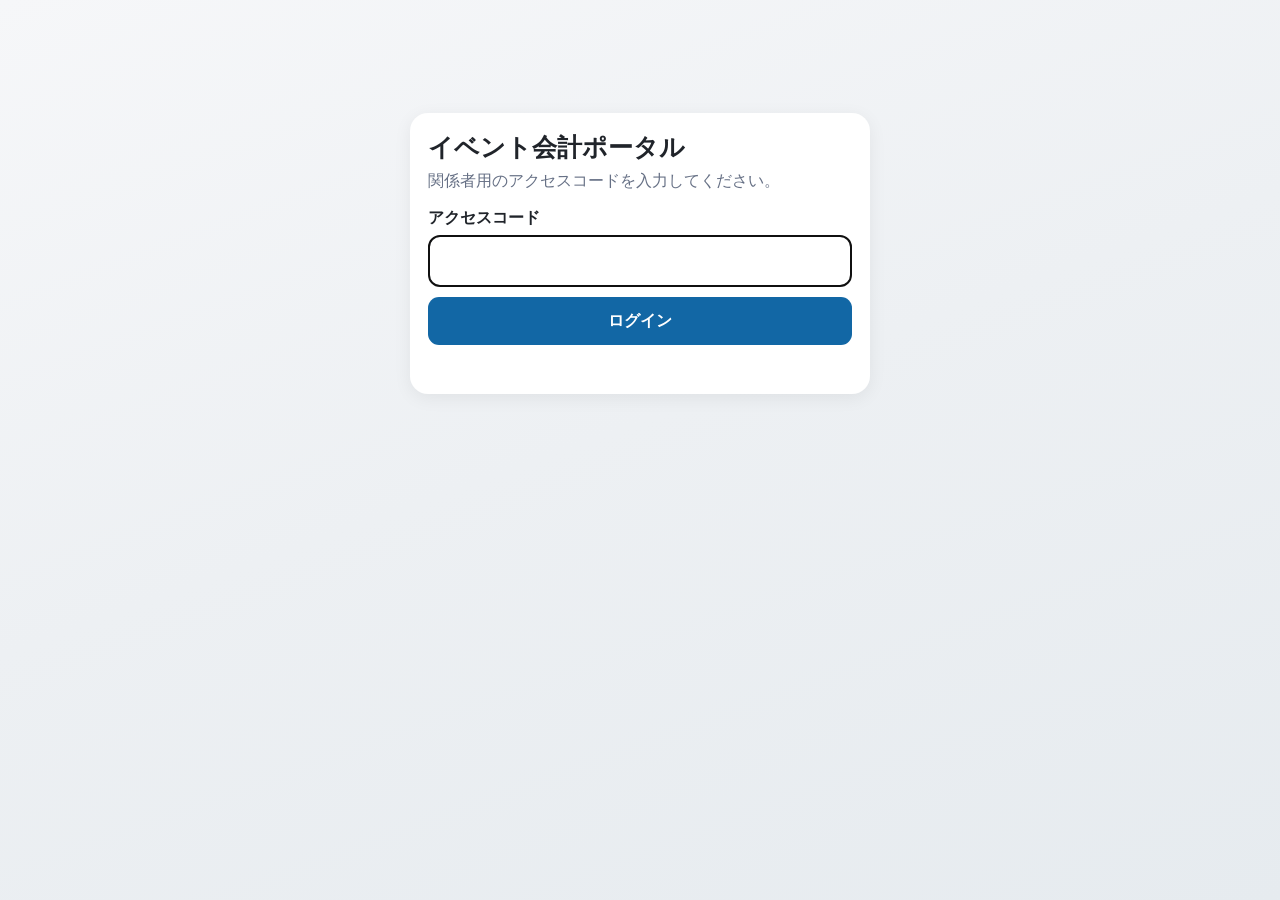
<file: index.html>
<!doctype html>
<html lang="ja">
<head>
  <meta charset="utf-8">
  <meta name="viewport" content="width=device-width,initial-scale=1,maximum-scale=1,user-scalable=no,viewport-fit=cover">
  <meta name="theme-color" content="#f58220">
  <title>篠四 イベント会計ポータル</title>
  <link rel="stylesheet" href="shared/portal.css?v=3">
</head>
<body>
<section id="loginView" class="login card hidden">
  <h2>イベント会計ポータル</h2>
  <p>関係者用のアクセスコードを入力してください。</p>
  <form id="loginForm">
    <label for="accessCode">アクセスコード</label>
    <input id="accessCode" type="password" inputmode="numeric" autocomplete="off" required>
    <button class="primary">ログイン</button>
  </form>
  <p id="loginError" class="error" aria-live="polite"></p>
</section>

<main id="portalView" class="shell hidden">
  <header class="brand">
    <div>
      <h1>篠四 イベント会計</h1>
      <p>使用するイベントと画面を選択してください</p>
    </div>
    <button id="logout" class="logout">ログアウト</button>
  </header>

  <section class="event-grid">
    <article class="event-card">
      <div class="event-head">
        <div><h3>盆踊り</h3><p>焼きそば・フランクの本番会計システム</p></div>
        <span class="status">使用可能</span>
      </div>
      <div class="event-actions">
        <a class="button register" href="bonodori/register.html?v=6">レジ画面</a>
        <a class="button admin" href="bonodori/admin.html?v=5">管理・監視</a>
      </div>
    </article>

    <article class="event-card autumn">
      <div class="event-head">
        <div><h3>オータムフェスティバル</h3><p>6商品の本番会計システム</p></div>
        <span class="status">使用可能</span>
      </div>
      <div class="event-actions">
        <a class="button register" href="autumn/register.html?v=5">レジ画面</a>
        <a class="button admin" href="autumn/admin.html?v=5">管理・監視</a>
      </div>
    </article>

    <article class="event-card test">
      <div class="event-head">
        <div><h3>UI検証ページ</h3><p>Firebaseへ送信せず、イベント別のレジ操作を安全に試せます</p></div>
        <span class="status">本番データ不使用</span>
      </div>
      <div class="event-actions">
        <a class="button preview" href="ui-test.html?v=5">盆踊りUI検証①</a>
        <a class="button preview" href="ui-test-compact.html?v=1">盆踊りUI検証②</a>
        <a class="button autumn-preview" href="ui-test-autumn.html?v=3">オータムUI検証①</a>
        <a class="button autumn-preview" href="ui-test-autumn-compact.html?v=3">オータムUI検証②</a>
      </div>
    </article>
  </section>
  <p class="note">入口のログイン状態はこの端末に12時間保存されます。管理・監視画面では、別途管理PINが必要です。</p>
</main>

<script src="shared/portal-config.js?v=1"></script>
<script src="shared/portal.js?v=1"></script>
</body>
</html>
</file>
<file: shared/portal.css>
:root{--orange:#f58220;--green:#16834b;--blue:#1267a5;--red:#c83232;--ink:#20242a;--muted:#667085;--line:#d6dae0;--bg:#edf0f3;--card:#fff;--soft:#f5f7f9}
*{box-sizing:border-box;-webkit-tap-highlight-color:transparent}
html{font-size:16px;background:var(--bg)}
body{margin:0;min-height:100vh;padding:max(14px,env(safe-area-inset-top)) max(12px,env(safe-area-inset-right)) max(18px,env(safe-area-inset-bottom)) max(12px,env(safe-area-inset-left));font-family:-apple-system,BlinkMacSystemFont,"Segoe UI","Yu Gothic",Meiryo,sans-serif;color:var(--ink);background:linear-gradient(160deg,#f6f7f9 0,#edf0f3 48%,#e6ebef 100%)}
button,input,a{font:inherit;font-size:16px}
button,.button{min-height:48px;border:0;border-radius:11px;font-weight:800;cursor:pointer;touch-action:manipulation}
button:active,.button:active{filter:brightness(.9);transform:scale(.99)}
.shell{max-width:900px;margin:auto}
.brand{display:flex;align-items:center;justify-content:space-between;gap:12px;margin:6px 2px 16px}
.brand h1{font-size:clamp(25px,6vw,36px);margin:0}
.brand p{color:var(--muted);margin:4px 0 0;font-weight:700}
.card{background:var(--card);border-radius:18px;padding:18px;box-shadow:0 4px 18px #00000010}
.login{max-width:460px;margin:11vh auto 0}
.login h2{margin:0 0 7px;font-size:25px}
.login p{color:var(--muted);margin:0 0 16px}
.login label{display:block;font-weight:800;margin-bottom:6px}
.login input{width:100%;min-height:52px;border:2px solid var(--line);border-radius:11px;padding:10px 12px;margin-bottom:10px}
.primary{width:100%;background:var(--blue);color:#fff}
.error{min-height:22px;color:var(--red);font-weight:800;margin:9px 0 0!important}
.hidden{display:none!important}
.toolbar{display:flex;align-items:center;justify-content:space-between;gap:10px;margin-bottom:12px}
.toolbar h2{font-size:22px;margin:0}
.logout{background:#e8eaed;color:#333;padding:7px 13px}
.event-grid{display:grid;grid-template-columns:1fr 1fr;gap:13px}
.event-card{background:var(--card);border-radius:17px;padding:17px;box-shadow:0 3px 14px #0000000f;border-top:5px solid var(--orange)}
.event-card.autumn{border-top-color:#b66a24}
.event-card.test{border-top-color:var(--blue);grid-column:1/-1}
.event-head{display:flex;align-items:start;justify-content:space-between;gap:10px}
.event-card h3{font-size:21px;margin:0 0 5px}
.event-card p{color:var(--muted);margin:0 0 14px;line-height:1.55}
.status{white-space:nowrap;border-radius:99px;padding:4px 9px;font-size:12px;font-weight:900;background:#dff5e8;color:#086c36}
.status.preparing{background:#fff0dd;color:#884600}
.event-actions{display:grid;grid-template-columns:1fr 1fr;gap:7px}
.event-card.test .event-actions{grid-template-columns:1fr 1fr}
.button{display:flex;align-items:center;justify-content:center;text-align:center;text-decoration:none;padding:9px}
.register{background:var(--green);color:#fff}
.admin{background:var(--blue);color:#fff}
.preview{background:#e8f1f9;color:#135988}
.autumn-preview{background:#f7eadb;color:#794114}
.preparing-link{background:#fff0dd;color:#884600}
.note{color:var(--muted);font-size:13px;margin:14px 3px 0;line-height:1.5}
.back{display:inline-flex;align-items:center;min-height:44px;color:var(--blue);font-weight:800;text-decoration:none;margin-bottom:10px}
.placeholder{text-align:center;padding:34px 20px}
.placeholder .icon{font-size:48px;margin-bottom:8px}
.placeholder h2{font-size:26px;margin:0 0 8px}
.placeholder p{color:var(--muted);line-height:1.7;margin:0 auto 20px;max-width:560px}
@media(max-width:640px){.brand{align-items:flex-start}.event-grid{grid-template-columns:1fr}.event-card.test{grid-column:auto}.card,.event-card{padding:14px}.event-actions{grid-template-columns:1fr 1fr}}
@media(max-width:360px){.event-actions{grid-template-columns:1fr}}
</file>
<file: shared/ui-test-compact.css>
:root{--orange:#f58220;--autumn:#b66a24;--green:#16834b;--red:#c83232;--ink:#20242a;--muted:#667085;--line:#d6dae0;--bg:#edf0f3;--card:#fff;--soft:#f5f7f9}
*{box-sizing:border-box;-webkit-tap-highlight-color:transparent}
html{font-size:16px;background:var(--bg)}
body{margin:0;padding:max(4px,env(safe-area-inset-top)) max(5px,env(safe-area-inset-right)) max(10px,env(safe-area-inset-bottom)) max(5px,env(safe-area-inset-left));font-family:-apple-system,BlinkMacSystemFont,"Segoe UI","Yu Gothic",Meiryo,sans-serif;color:var(--ink);background:var(--bg)}
button,input,select{font:inherit;font-size:14px}
button{border:0;border-radius:8px;font-weight:800;cursor:pointer;touch-action:manipulation}
button:active{filter:brightness(.9);transform:scale(.985)}
button:disabled{opacity:.4;transform:none}
.app{max-width:600px;margin:auto}
.top{display:flex;justify-content:space-between;align-items:center;gap:5px;margin:0 2px 4px}
.top h1{font-size:18px;line-height:1.1;margin:0}
.top-link{display:inline-flex;align-items:center;justify-content:center;min-height:34px;border-radius:8px;padding:3px 9px;background:#e8eaed;color:#333;text-decoration:none;font-size:13px;font-weight:800}
.badges{display:flex;flex-wrap:wrap;gap:3px;margin-top:2px}
.badge{border-radius:99px;padding:2px 6px;background:#e8f1f9;color:#135988;font-size:10px;font-weight:900}
.badge.local{background:#dff5e8;color:#086c36}
.card{background:var(--card);border-radius:10px;padding:6px;margin-bottom:5px;box-shadow:0 1px 6px #0000000d}
.card h2{font-size:14px;line-height:1.1;margin:0 0 4px}
.product-grid{display:grid;grid-template-columns:1fr 1fr;gap:4px}
.product{border:1.5px solid var(--line);border-radius:9px;padding:3px;text-align:center}
.product h3{font-size:14px;line-height:1.05;margin:0;white-space:nowrap}
.unit{font-size:10px;line-height:1.1;color:var(--muted);font-weight:700;margin:1px 0 2px}
.qty-row{display:grid;grid-template-columns:34px minmax(28px,1fr) 46px;align-items:center;gap:3px}
.qty{font-size:24px;line-height:1;font-weight:900;font-variant-numeric:tabular-nums}
.minus,.plus{color:#fff}
.minus{min-height:36px;background:var(--muted);font-size:18px}
.plus{min-height:42px;background:var(--orange);font-size:24px}
.autumn .plus{background:var(--autumn)}
.sum-row,.money-title{display:flex;align-items:center;justify-content:space-between;gap:8px}
.sum-row{min-height:35px;margin-top:4px;border-radius:8px;padding:2px 8px;background:var(--soft)}
.sum-label{font-size:11px;color:var(--muted);font-weight:800}
.sum-value,#total,#received,#change{font-size:26px;line-height:1.1;font-weight:900;font-variant-numeric:tabular-nums}
.money-title h2{margin:0}
.money{display:grid;grid-template-columns:repeat(3,1fr);gap:4px;margin-top:3px}
.money button{min-height:39px;padding:3px 2px;background:#e8f1f9;color:#135988;white-space:nowrap}
.actions{display:grid;grid-template-columns:repeat(3,1fr);gap:4px;margin-top:4px}
.actions button{min-height:38px;padding:3px 2px;font-size:13px}
.soft{background:#e8eaed;color:#40464d}.clear{background:#fde3e3;color:#a32020}.exact{background:#fff0dd;color:#8b4700}.short{color:var(--red)}
.checkout{width:100%;min-height:48px;margin-top:5px;background:var(--green);color:#fff;font-size:20px}
.notice{text-align:center;font-size:11px;font-weight:800;min-height:12px;line-height:12px;color:var(--green)}
.summary,.two-col{display:grid;grid-template-columns:1fr 1fr;gap:5px}
.summary .sum-row{display:block;text-align:center;margin:0;padding:5px}.summary .sum-value{font-size:20px}
.secondary{width:100%;min-height:40px;margin-top:5px;background:#fff0dd;color:#824100}
.form{margin-bottom:0}.form select{width:100%;min-height:40px;border:1px solid var(--line);border-radius:8px;padding:5px;margin-top:2px;background:#fff}.form label{font-size:12px;font-weight:700}.form-note{color:var(--muted);font-size:10px;line-height:1.35;margin:4px 1px 0}
dialog{width:min(94vw,520px);border:0;border-radius:15px;padding:0;box-shadow:0 15px 50px #0005}dialog::backdrop{background:#0008}.modal{padding:17px}.modal h2{margin-top:0}.modal label{display:block;margin-top:10px}.modal input,.modal select{width:100%;min-height:44px;border:1px solid var(--line);border-radius:9px;padding:8px;margin-top:4px;background:#fff}.modal-actions{display:grid;grid-template-columns:1fr 1fr;gap:7px;margin-top:14px}.modal-actions button{min-height:44px}.cancel{background:#e8eaed}.danger{background:var(--red);color:#fff}
@media(max-height:740px){.top h1{font-size:17px}.card{padding:5px;margin-bottom:4px}.product{padding:2px}.qty-row{grid-template-columns:32px minmax(26px,1fr) 44px}.minus{min-height:34px}.plus{min-height:40px}.money button{min-height:37px}.actions button{min-height:36px}.checkout{min-height:45px}.sum-row{min-height:32px}.sum-value,#total,#received,#change{font-size:24px}}
@media(min-width:720px){.app{max-width:960px}.top h1{font-size:24px}}
</file>
<file: bonodori/styles.css>
:root{--orange:#f58220;--green:#16834b;--blue:#1267a5;--red:#c83232;--ink:#20242a;--muted:#667085;--line:#d6dae0;--bg:#edf0f3;--card:#fff;--soft:#f5f7f9}*{box-sizing:border-box;-webkit-tap-highlight-color:transparent}html{font-size:16px;background:var(--bg)}body{margin:0;padding:max(8px,env(safe-area-inset-top)) max(8px,env(safe-area-inset-right)) max(14px,env(safe-area-inset-bottom)) max(8px,env(safe-area-inset-left));font-family:-apple-system,BlinkMacSystemFont,"Segoe UI","Yu Gothic",Meiryo,sans-serif;color:var(--ink);background:var(--bg)}button,input,select{font:inherit;font-size:16px}button{min-height:44px;border:0;border-radius:10px;font-weight:800;cursor:pointer;touch-action:manipulation}button:active{filter:brightness(.9);transform:scale(.985)}button:disabled{opacity:.4;transform:none}.app{max-width:960px;margin:auto}.top{display:flex;justify-content:space-between;align-items:center;gap:8px;margin:0 2px 8px}.top h1{font-size:22px;margin:0}.badges{display:flex;flex-wrap:wrap;gap:5px;margin-top:3px}.badge{border-radius:99px;padding:3px 8px;background:#fff0dd;color:#884600;font-size:12px;font-weight:900}.badge.online{background:#dff5e8;color:#086c36}.badge.offline{background:#fde3e3;color:#a32020}.card{background:var(--card);border-radius:14px;padding:11px;margin-bottom:9px;box-shadow:0 2px 10px #00000010}.card h2{font-size:17px;margin:0 0 8px}.product-grid,.summary,.two-col,.metrics{display:grid;grid-template-columns:1fr 1fr;gap:7px}.product{border:2px solid var(--line);border-radius:12px;padding:8px 6px;text-align:center}.product h3{font-size:17px;margin:0}.unit{font-size:13px;color:var(--muted);font-weight:700;margin:1px 0 5px}.qty-row{display:grid;grid-template-columns:48px 1fr 48px;align-items:center;gap:4px}.qty{font-size:32px;font-weight:900}.minus,.plus{min-height:52px;color:white;font-size:24px}.minus{background:var(--muted)}.plus{background:var(--orange)}.received{text-align:center;font-size:30px;font-weight:900;margin-bottom:6px}.money{display:grid;grid-template-columns:repeat(3,1fr);gap:5px}.money button{background:#e8f1f9;color:#135988}.actions{display:grid;grid-template-columns:1fr 1fr;gap:6px;margin-top:6px}.soft{background:#e8eaed;color:#40464d}.exact{background:#fff0dd;color:#8b4700}.summary{margin-top:8px}.sum-box{background:var(--soft);border-radius:10px;padding:7px;text-align:center}.sum-label{font-size:13px;color:var(--muted);font-weight:700}.sum-value{font-size:25px;font-weight:900}.short{color:var(--red)}.checkout{width:100%;min-height:58px;background:var(--green);color:#fff;font-size:23px;margin-top:7px}.secondary{width:100%;background:#fff0dd;color:#824100;margin-top:7px}.notice{text-align:center;font-size:13px;font-weight:800;min-height:18px;margin-top:3px}.muted{color:var(--muted)}.danger{color:var(--red)}.login{max-width:420px;margin:10vh auto}.login input,.login select,.form input,.form select{width:100%;min-height:46px;border:1px solid var(--line);border-radius:9px;padding:8px;margin:4px 0 9px;background:#fff}.primary{background:var(--blue);color:#fff;width:100%}.logout{background:#e8eaed;color:#333;padding:4px 10px}.top-link{display:inline-flex;align-items:center;justify-content:center;min-height:44px;text-decoration:none;font-weight:800}.top-actions{display:flex;align-items:center;gap:6px}.metric{background:var(--soft);border-radius:11px;padding:10px}.metric span{display:block;color:var(--muted);font-size:13px}.metric strong{font-size:23px}.table-wrap{overflow:auto;max-height:50vh}table{width:100%;border-collapse:collapse;font-size:14px}th,td{border-bottom:1px solid var(--line);padding:7px;text-align:left;white-space:nowrap}th{position:sticky;top:0;background:white}.status-dot{display:inline-block;width:9px;height:9px;border-radius:50%;background:#aaa;margin-right:5px}.status-dot.on{background:var(--green)}dialog{width:min(94vw,520px);border:0;border-radius:15px;padding:0}dialog::backdrop{background:#0008}.modal{padding:17px}.modal h2{margin-top:0}.modal-actions{display:grid;grid-template-columns:1fr 1fr;gap:7px}.cancel{background:#e8eaed}.close-session{background:var(--red);color:#fff}.hidden{display:none!important}@media(min-width:720px){.metrics{grid-template-columns:repeat(4,1fr)}.top h1{font-size:30px}}
</file>
<file: bonodori/register-ui.css>
.qty-row {
  grid-template-columns: 40px minmax(34px, 1fr) 58px;
  gap: 5px;
}

.minus,
.plus {
  color: #fff;
}

.minus {
  min-height: 44px;
  font-size: 21px;
}

.plus {
  min-height: 56px;
  font-size: 28px;
}

.money button {
  min-height: 52px;
  padding: 6px 3px;
  white-space: nowrap;
}

.actions {
  grid-template-columns: repeat(3, 1fr);
  gap: 6px;
  margin-top: 7px;
}

.actions button {
  min-height: 48px;
  padding: 5px 3px;
  font-size: 15px;
}

.clear {
  background: #fde3e3;
  color: #a32020;
}

.received {
  padding-right: 12px;
  text-align: right;
}

#total,
#received,
#change {
  font-size: 32px;
  line-height: 1.15;
  font-variant-numeric: tabular-nums;
}

.checkout {
  margin-top: 10px;
}
</file>
<file: autumn/autumn.css>
:root{--orange:#b66a24;--green:#6d7f2b;--blue:#8b5a2b}
.product-grid{grid-template-columns:repeat(2,minmax(0,1fr));gap:6px}
.product{padding:6px 4px}
.product h3{font-size:15px;white-space:nowrap}
.product .unit{font-size:12px;margin:0 0 3px}
.product .qty-row{grid-template-columns:36px minmax(30px,1fr) 52px;gap:4px}
.product .minus{min-height:40px;font-size:19px}
.product .plus{min-height:50px;font-size:25px}
.product .qty{font-size:28px}
.inventory-heading{grid-column:1/-1;margin:4px 0 0;font-size:16px}
#closeDialog{max-height:92vh;overflow:auto}
@media(max-width:370px){.product h3{font-size:14px}.product .qty-row{grid-template-columns:34px minmax(26px,1fr) 48px}.money button{font-size:14px}}
</file>
<file: autumn/register-compact.css>
/* Production register adaptation of UI test ②: keep the checkout flow compact. */
:root{--orange:#b66a24;--green:#6d7f2b;--blue:#8b5a2b}
html{font-size:16px}
body{padding:max(4px,env(safe-area-inset-top)) max(5px,env(safe-area-inset-right)) max(10px,env(safe-area-inset-bottom)) max(5px,env(safe-area-inset-left))}
button,input,select{font-size:14px}
.app{max-width:600px}
.top{gap:5px;margin:0 2px 4px}
.top h1{font-size:18px;line-height:1.1}
.top-link{min-height:34px;padding:3px 9px;font-size:13px}
.badges{gap:3px;margin-top:2px}
.badge{padding:2px 6px;font-size:10px}
.badge.online{background:#dff5e8;color:#086c36}
.badge.offline{background:#fde3e3;color:#a32020}
.card{padding:6px;margin-bottom:5px;border-radius:10px}
.card h2{font-size:14px;line-height:1.1;margin:0 0 4px}
.product-grid{grid-template-columns:repeat(2,minmax(0,1fr));gap:4px}
.product{padding:3px;text-align:center}
.product h3{font-size:14px;line-height:1.05;white-space:nowrap}
.product .unit{font-size:10px;line-height:1.1;margin:1px 0 2px}
.product .qty-row{grid-template-columns:34px minmax(28px,1fr) 46px;gap:3px}
.product .qty{font-size:24px;line-height:1}
.product .minus{min-height:36px;font-size:18px}
.product .plus{min-height:42px;font-size:24px;background:var(--autumn)}
.sum-box{padding:5px 8px}
.sum-label{font-size:11px}
.sum-value,#total,#received,#change{font-size:26px;line-height:1.1;font-weight:900;font-variant-numeric:tabular-nums}
.received{margin:0 0 3px;padding-right:8px;text-align:right;font-size:26px;line-height:1.1}
.money{grid-template-columns:repeat(3,1fr);gap:4px;margin-top:3px}
.money button{min-height:39px;padding:3px 2px;white-space:nowrap}
.actions{grid-template-columns:repeat(3,1fr);gap:4px;margin-top:4px}
.actions button{min-height:38px;padding:3px 2px;font-size:13px}
.checkout{min-height:48px;margin-top:5px;font-size:20px}
.notice{min-height:12px;margin-top:0;font-size:11px;line-height:12px}
.summary,.two-col{gap:5px}
.form{margin-bottom:0}
.form label{font-size:12px;font-weight:700}
.form select,.form input{min-height:40px;padding:5px;margin-top:2px}
@media(max-height:740px){.top h1{font-size:17px}.card{padding:5px;margin-bottom:4px}.product{padding:2px}.product .qty-row{grid-template-columns:32px minmax(26px,1fr) 44px}.product .minus{min-height:34px}.product .plus{min-height:40px}.money button{min-height:37px}.actions button{min-height:36px}.checkout{min-height:45px}.sum-box{padding-top:4px;padding-bottom:4px}.sum-value,#total,#received,#change,.received{font-size:24px}}
@media(min-width:720px){.app{max-width:960px}.top h1{font-size:24px}}
@media(max-width:370px){.product h3{font-size:13px}.product .qty-row{grid-template-columns:32px minmax(24px,1fr) 42px}.money button{font-size:13px}}
</file>
